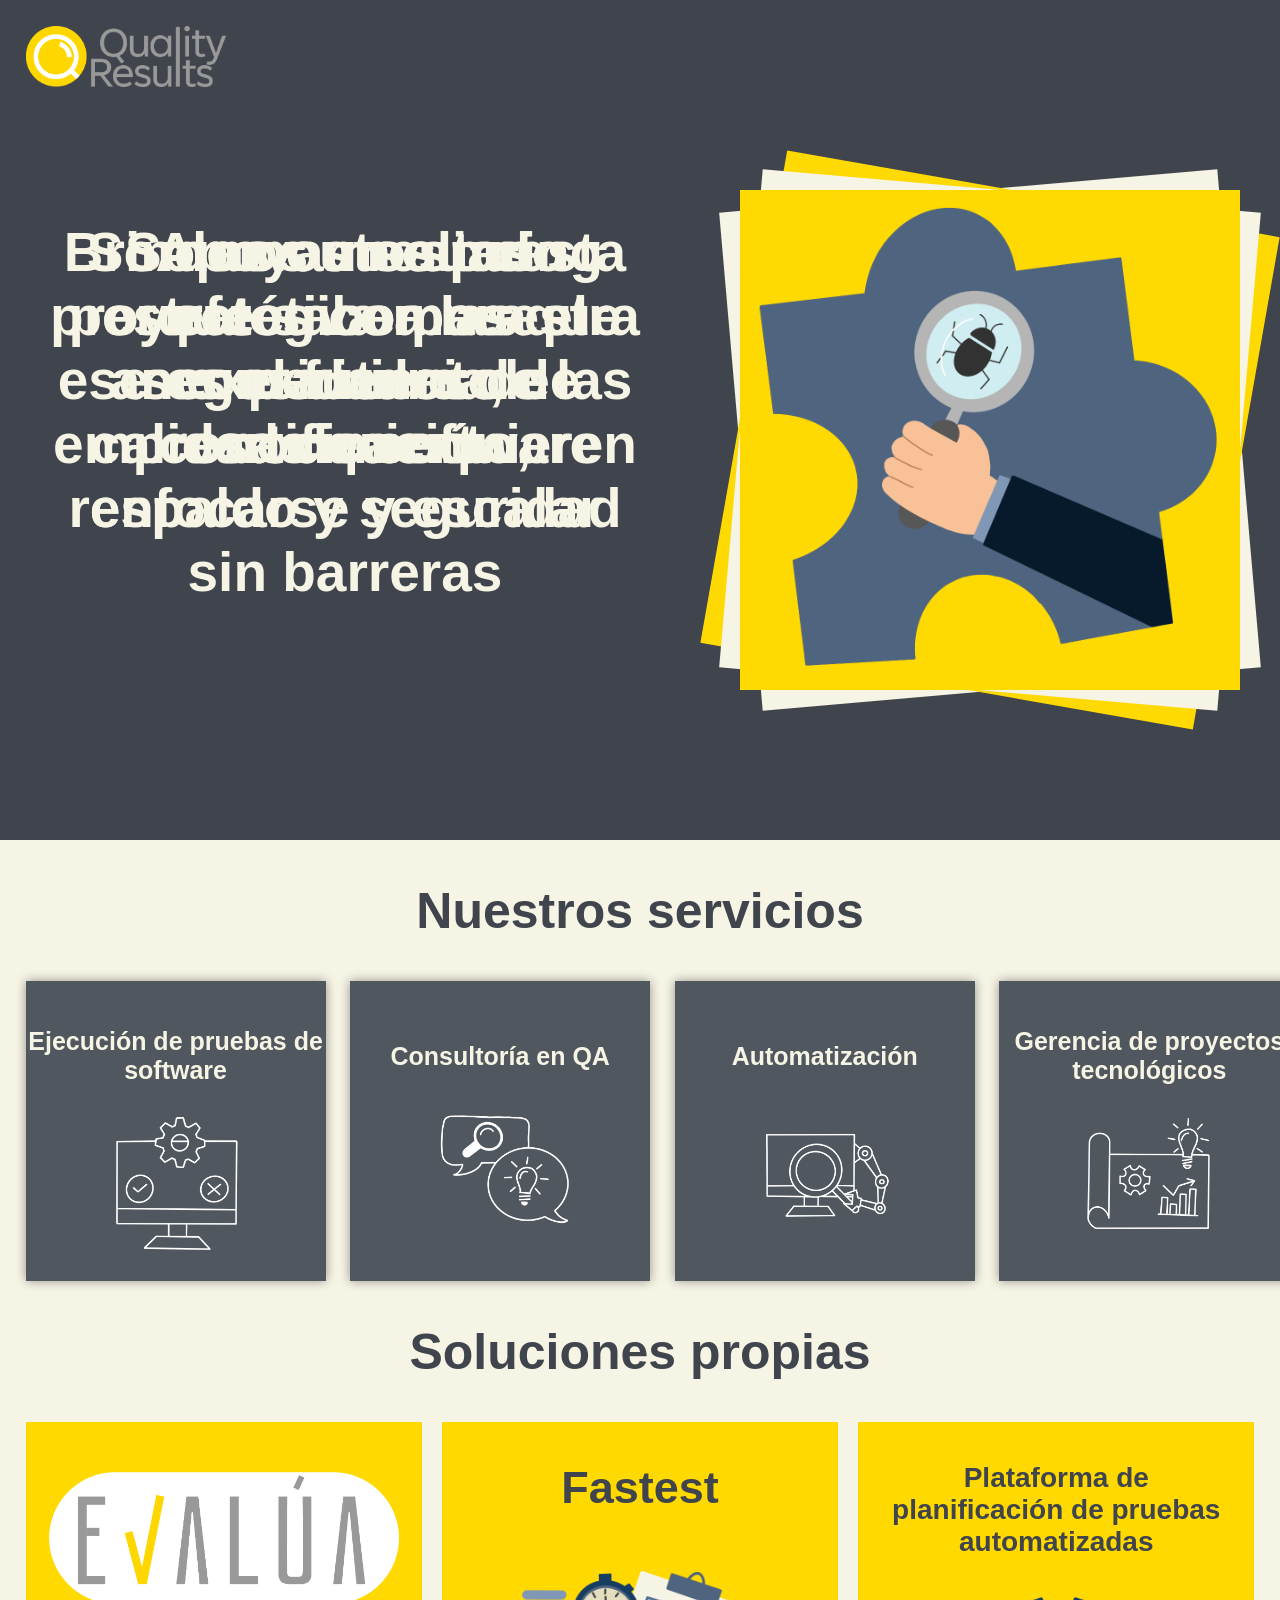
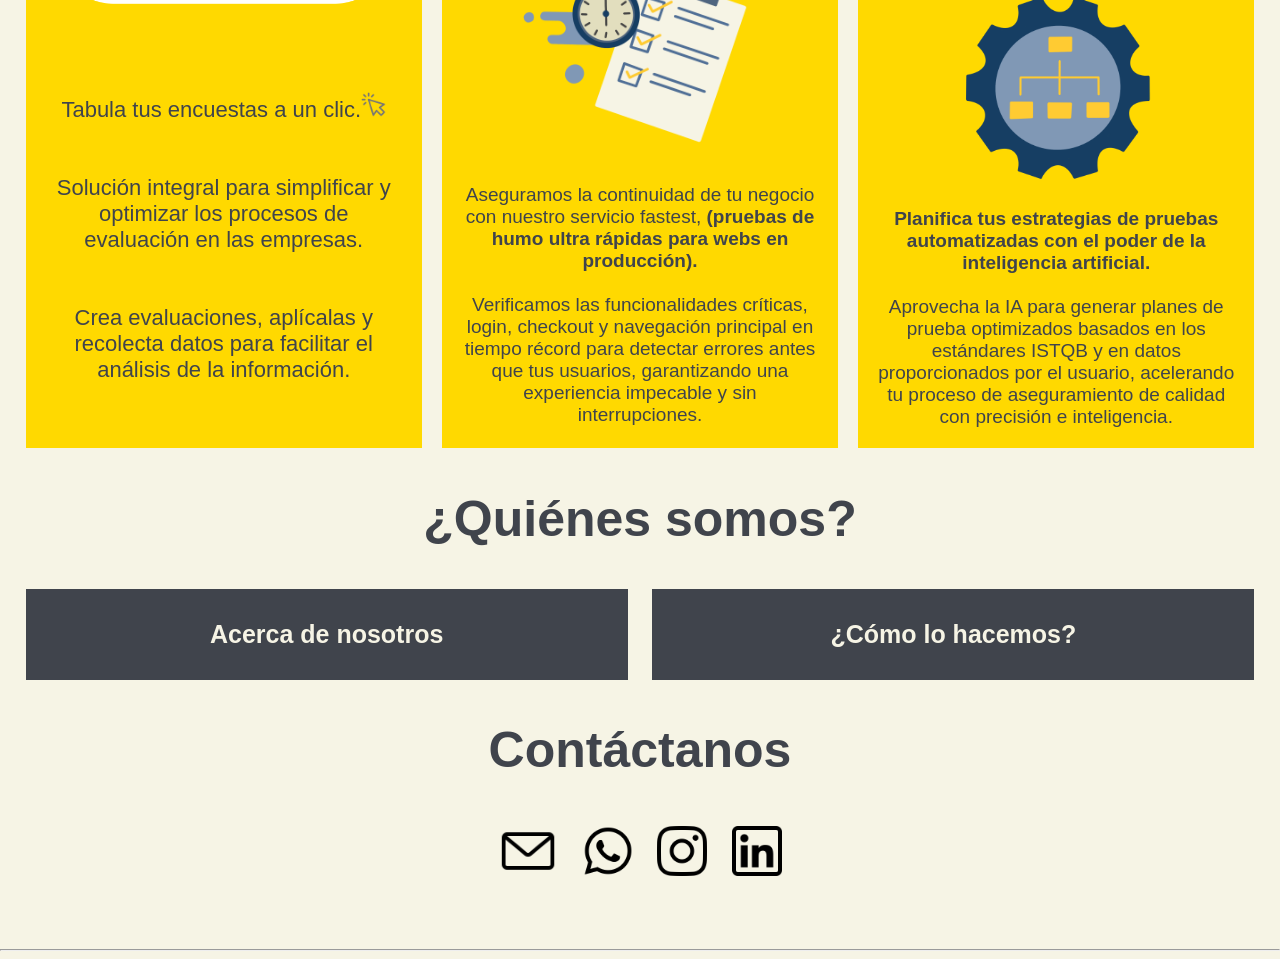
<file: index.html>
<!DOCTYPE html>
<html lang="es">

<head>
    <meta charset="UTF-8"/>
    <meta name="viewport" content="width=device-width, user-scalable=no, initial-scale=1.0"/>
    <link rel="stylesheet" href="style.css?v=1.1"/>
    <link rel="stylesheet" href="responsive.css?v=1.1"/>
    <link rel="icon" type="image/jpg" href="Imagenes/Logo_simbolo.png" />
    <title>Quality Results</title>
</head>

<body>
    <section id="superior">
        <header>
            <div id="wrap">
                <div>
                    <a href="index.html"><img src="Imagenes/Logo2025.png" class="logo"></a>
                </div>
            </div>
        </header>
        <main>

            <section id="carrusel">
                <div id="secciontexto">
                    <div id="cajatexto1">
                        <div class="texto">
                            <strong><a>Somos un aliado estratégico para el aseguramiento de calidad de
                                    software</a></strong>
                        </div>
                    </div>
                    <div id="cajatexto2">
                        <div class="texto">
                            <strong><a>Brindamos respuesta efectiva a las necesidades de certificación</a></strong>
                        </div>
                    </div>
                    <div id="cajatexto3">
                        <div class="texto">
                            <strong><a>Apoyamos tus proyectos con nuestra experiencia, conocimiento, respaldo y
                                    seguridad</a></strong>
                        </div>
                    </div>
                    <div id="cajatexto4">
                        <div class="texto">
                            <strong><a>Somos outsourcing porque sabemos que ese es el futuro de las empresas que quieren
                                    enfocarse y escalar sin barreras</a></strong>
                        </div>
                    </div>
                </div>
                <div id="seccionimagen">
                    <div id="caja1">
                        <div class="imagen">
                            <a><img src="Imagenes/4.png"></a>
                        </div>
                    </div>
                    <div id="caja2">
                        <div class="imagen">
                            <a><img src="Imagenes/3.png"></a>
                        </div>
                    </div>
                    <div id="caja3">
                        <div class="imagen">
                            <a><img src="Imagenes/2.png"></a>
                        </div>
                    </div>
                    <div id="caja4">
                        <div class="imagen">
                            <a><img src="Imagenes/Ilustración_sin_título.png"></a>
                        </div>
                    </div>
                </div>
            </section>
    </section>

    <section id="nuestrosservicios">
        <h1>Nuestros servicios</h1>
        <div class="contenedor">
            <div class="cuadro" onclick="this.classList.toggle('activo')">
                <div class="frontal">
                    <h2>Ejecución de pruebas de software</h2>
                    <img src="Imagenes/Ejecución_De_Pruebas.png" class="icono">
                </div>
                <div class="posterior">
                    <ul>
                        Nos encargamos de la planeación y ejecución de diferentes tipos de pruebas, previo
                        diagnóstico.<br><br>
                        Nuestros colaboradores son certificados en ISTQB y expertos en ejecución de pruebas para
                        garantizar la realización en forma integral de los procesos definidos y para certificar productos de
                        alta calidad.<br><br>
                        Adoptamos herramientas de gestión como apoyo para las diferentes etapas del proceso de prueba a ejecutar.
                    </ul>

                </div>
            </div>
            <div class="cuadro" onclick="this.classList.toggle('activo')">
                <div class="frontal">
                    <h2>Consultoría en QA</h2>
                    <img src="Imagenes/Consultoría_En_Temas_De_Pruebas.png" class="icono">
                </div>
                <div class="posterior">
                    <ul>
                            Apoyamos a las empresas en el diagnóstico del estado actual del proceso de calidad 
                            para detectar sus necesidades.<br><br>
                            Asignamos un consultor experto con conocimiento, experiencia y
                            metodología para acompañar a los equipos de trabajo a definir e implementar
                            sus procesos.<br><br>
                            Proveemos capacitación y sensibilización en calidad de software a todos los integrantes de
                            los equipos de trabajo.
                    </ul>
                </div>
            </div>
            <div class="cuadro" onclick="this.classList.toggle('activo')">
                <div class="frontal">
                    <h2>Automatización</h2>
                    <img src="Imagenes/Automatización_De_Pruebas_.png" class="icono">
                </div>
                <div class="posterior">
                    <ul>
                        Contamos con consultores con conocimiento en herramientas de automatización, que 
                        combinadas con su amplia experiencia en ejecución de pruebas, velan porque la automatización 
                        se convierta en un factor clave del desarrollo ágil de software.<br><br>
                        Asignamos consultores con experiencia en pruebas end-to-end (E2E) para acompañar todo el ciclo
                        de desarrollo de software.<br><br>
                        Acompañamos al equipo de desarrollo en sus prácticas de IC/DC.
                    </ul>
                </div>
            </div>
            <div class="cuadro" onclick="this.classList.toggle('activo')">
                <div class="frontal">
                    <h2>Gerencia de proyectos tecnológicos</h2>
                    <img src="Imagenes/Gerencia_De_Proyectos.png" class="icono">
                </div>
                <div class="posterior">
                    <ul>
                        Transformamos tus ideas técnicas en realidades rentables mediante una gerencia de proyectos de
                        software de alto impacto.<br><br>
                        Maximizamos el retorno de tu inversión optimizando tiempos, presupuestos 
                        y equipos, bajo metodologías ágiles.<br><br>
                        Nos encargamos de la complejidad operativa para que tú te enfoques 
                        en escalar tu negocio.
                    </ul>
                </div>
            </div>
        </div>
    </section>

    <section id="solucionespropias">
    <h1>Soluciones propias</h1>
    <div class="contenedorsoluciones">

 <div class="cuadrosoluciones">
           

            <!-- Contenedor interno para icono + texto -->
            <div class="filasolucion">
                <div class="icono3">
                    <img src="Imagenes/Evalua.png">
                </div>
                <div class="textosoluciones3">
                    <a>Tabula tus encuestas a un clic.<img src="Imagenes/icono clic.png" width="25"><br><br><br>
                        Solución integral para simplificar y optimizar los procesos de<br>
                        evaluación en las empresas.<br><br><br>
                        Crea evaluaciones, aplícalas y<br>
                        recolecta datos para facilitar el<br>
                        análisis de la información.
                    </a>
                </div>
            </div>
        </div>

        <div class="cuadrosoluciones">
            <h2 id="fastest">Fastest</h2>

            <!-- Contenedor interno para icono + texto -->
            <div class="filasolucion">
                <div class="icono1">
                    <img src="Imagenes/Fastest_.png">
                </div>
                <div class="textosoluciones1">
                    <a>Aseguramos la continuidad de tu negocio con nuestro servicio fastest, 
                        <strong>(pruebas de humo ultra rápidas para webs en producción).</strong><br><br>
                        Verificamos las funcionalidades críticas, login, checkout y navegación principal en tiempo 
                        récord para detectar errores antes que tus usuarios, garantizando una experiencia impecable y sin interrupciones.
                    </a>
                </div>
            </div>
        </div>

        <div class="cuadrosoluciones">
            <h2 id="pppa">Plataforma de planificación de pruebas automatizadas</h2>

            <!-- Contenedor interno para icono + texto -->
            <div class="filasolucion">
                <div class="icono2">
                    <img src="Imagenes/Orquestador_.png">
                </div>
                <div class="textosoluciones2">
                    <a><strong>Planifica tus estrategias de pruebas automatizadas con el poder de la inteligencia artificial.</strong><br><br>
                    Aprovecha la IA para generar planes de prueba optimizados basados en los estándares ISTQB y en datos 
                    proporcionados por el usuario, acelerando tu proceso de aseguramiento de calidad con precisión e inteligencia.</a>
                </div>
            </div>
        </div>

    </div>
</section>


    <section id="quienessomos">
        <h1>¿Quiénes somos?</h1>
        <div class="contenedor-acordeon">

            <details>
                <summary>
                    <h2>Acerca de nosotros</h2>
                </summary>
                <p>Con más de 13 años de trayectoria, nos convertimos en un aliado estratégico en control de calidad, 
                    brindando acompañamiento experto para certificar los procesos con agilidad.<br>
                    Acompañamos cada etapa del desarrollo para convertir las necesidades técnicas en soluciones efectivas, 
                    confiables y de alto nivel profesional.<br>
                    Ayudamos a tu empresa a dar una respuesta efectiva al mercado, asegurando que cada 
                    lanzamiento cumpla con los estándares de excelencia más altos.</p>
            </details>

            <details>
                <summary>
                    <h2>¿Cómo lo hacemos?</h2>
                </summary>
                <p>Garantizamos la excelencia técnica mediante metodologías internacionales ISTQB y un modelo de servicio 
                    escalable.<br>
                    Definimos niveles de servicio personalizados que se alinean exactamente con tus objetivos, 
                    aplicando las mejores prácticas globales para asegurar que el software no solo funcione, sino que supere 
                    las expectativas.</p>
            </details>

        </div>
    </section>

    <section id="contactanos">
        <h1>Contáctanos</h1>
        <nav>
            <ul>
                <li><a href="mailto:info@q-results.com.co" target=“blank”><img src="Imagenes/carta.png"
                    class="iconoredes1"></a></li>
                <li><a href="https://wa.me/573207203584" target=“blank”><img src="Imagenes/whatsapp.png"
                    class="iconoredes"></a></li>
                <li><a href="https://www.instagram.com/qualityresults_sas/" target=“blank”><img src="Imagenes/instagram.png"
                    class="iconoredes"></a></li>
                <li><a href="https://www.linkedin.com/company/qualityresults" target=“blank”><img src="Imagenes/linkedin.png"
                    class="iconoredes"></a></li>
            </ul>
        </nav>
    </section>
    </main>
    <hr />
</body>

</html>
</file>
<file: style.css>
body {
    background-color: #F6F4E5;
    font-family: 'Poppins', sans-serif;
    margin: 0;
    padding: 0;
    text-align: center;
    color: #40444C;
}

h1 {
    font-size: 50px;
    color: #40444C;
}

h2 {
    font-size: 30px;
    color: #F6F4E5;
}

#superior{
  background:#40444C;
    animation: cambioFondo 20s steps(1) infinite;
}

#wrap{
    width:100%;
    margin:0px auto;
}

header{
    width:100%;
    height: 90px;

}

.logo{
    float:left;
    margin: 2%;
    width: 200px;
}

#menu{
    float:right;
    margin: 1%;
}

#carrusel{
    position: relative;
    display: flex;
    align-items: center;
    width: 100%;
    height: 700px;
    overflow: hidden;
    margin-top: 50px;
}


#secciontexto{
  position: relative;
  width:50%;
  height: 100%;
  background-color: transparent;
  justify-content: center;
  align-items: center;
}

#seccionimagen{
  position: relative;
  width:49%;
  height: 100%;
  background-color: transparent;
}
.imagen img{
  float: center;
  justify-content: center;
  align-items: center;
  width: 500px;
  height: 500px;
}

.texto{
  font-size: 55px;
  color: #F6F4E5;
  vertical-align: middle;
  padding-top: 80px;
  padding-bottom: 120px;
  padding-left: 50px;
}

#cajatexto1, #cajatexto2, #cajatexto3, #cajatexto4{
  position: absolute;
}

#cajatexto1{
  animation: desaparecer1 20s steps(1) infinite;
}

#cajatexto2{
  animation: desaparecer2 20s steps(1) infinite;
}

#cajatexto3{
  animation: desaparecer3 20s steps(1) infinite;
}

#cajatexto4{
  animation: desaparecer4 20s steps(1) infinite;
}

#caja1, #caja2, #caja3, #caja4{
  position: absolute;
  height: 500px;
  width: 500px;
  margin-top: 50px;
  margin-left: 100px;
}

#caja1{
  background-color: #f6f4e5;
  transform: rotate(-5deg);
  animation: desplazamiento1 20s linear infinite ;
}

#caja2{
  background-color: #ffd902;
  transform: rotate(10deg);
  animation: desplazamiento2 20s linear infinite ;
}

#caja3{
  background-color: #f6f4e5;
  transform: rotate(5deg);
  animation: desplazamiento3 20s linear infinite ;
}

#caja4{
  background-color: #ffd902;
  transform: rotate(0deg);
  animation: desplazamiento4 20s linear infinite ;
}

@keyframes desplazamiento1 {
  0%   { margin-left: 100px; }
  99%  { margin-left: 100px; }
  100% { margin-left: 1000px; } /* pausa aquí */
  100% { margin-left: 1000px; }
}

@keyframes desplazamiento2 {
  0%   { margin-left: 100px; }
  74%  { margin-left: 100px; }
  75%  { margin-left: 1000px; } /* pausa aquí */
  100% { margin-left: 1000px; }
}

@keyframes desplazamiento3 {
  0%   { margin-left: 100px; }
  49%  { margin-left: 100px; }
  50%  { margin-left: 1000px; } /* pausa aquí */
  100% { margin-left: 1000px; }
}

@keyframes desplazamiento4 {
  0%   { margin-left: 100px; }
  24%  { margin-left: 100px; }
  25%  { margin-left: 1000px;} /* pausa aquí */
  100% { margin-left: 1000px;}
}

@keyframes cambioFondo {
  0%   { background: #40444C; }
  24%  { background: #51575f; }
  49%  { background: #40444C; }
  74%  { background: #51575f; }
  100% { background: #40444C; } /* vuelve al inicio */

}

@keyframes desaparecer1 {
  0%   { opacity: 1; }
  24% { opacity: 0; }
  25%   { opacity: 0; }
  49% { opacity: 0; }
  50%   { opacity: 0; }
  74% { opacity: 0; }
  75%   { opacity: 0; }
  99% { opacity: 0; }
}

@keyframes desaparecer2 {
  0%   { opacity: 0; }
  24% { opacity: 0; }
  25%   { opacity: 1; }
  49% { opacity: 0; }
  50%   { opacity: 0; }
  74% { opacity: 0; }
  75%   { opacity: 0; }
  99% { opacity: 0; }
}

@keyframes desaparecer3 {
  0%   { opacity: 0; }
  24% { opacity: 0; }
  25%   { opacity: 0; }
  49% { opacity: 0; }
  50%   { opacity: 1; }
  74% { opacity: 0; }
  75%   { opacity: 0; }
  99% { opacity: 0; }
}

@keyframes desaparecer4 {
  0%   { opacity: 0; }
  24% { opacity: 0; }
  25%   { opacity: 0; }
  49% { opacity: 0; }
  50%   { opacity: 0; }
  74% { opacity: 0; }
  75%   { opacity: 1; }
  99% { opacity: 0; }
}
.icono {
  width: 150px;
}

  .contenedor {

    perspective: 1000px;
    display: grid;
    grid-template-columns: repeat(4, 1fr); /* 2 columnas */
    gap: 2%; /* espacio entre cuadros */
    padding-left: 2%;
    padding-right: 2%;
  }
  
  .cuadro {
    width: 360px;
    height: 360px;
    position: relative;
    transform-style: preserve-3d;
    transition: transform 0.9s ease-in-out;
    cursor: pointer;
  }
  
  .cuadro.activo {
    transform: rotateY(180deg);
  }
  
  .frontal, .posterior {
    position: absolute;
    width: 100%;
    height: 100%;
    backface-visibility: hidden;
    display: flex;
    flex-direction: column;
    justify-content: center;
    align-items: center;
    font-size: 14px;
    color: #51575E;
    box-shadow: 0 0 10px rgba(0, 0, 0, 0.4);
    background-color: #F3F3F1;
    border-radius: 0px;
    padding: 0px;
  }
  
  .frontal {
    background: #51575E;
  }

  .posterior {
    background: #FFD900;
    transform: rotateY(180deg);
    text-align: center;
    font-size: 14px;
  }

  .posterior ul {
    padding-right:50px;
  }

  .posterior li{
    margin-bottom: 10px;    
  }

  .cuadro:hover .frontal {
    transform: scale(1.05);
    transition: transform 0.3s ease;
  }

.contenedorsoluciones {
    display: grid;
    grid-template-columns: repeat(auto-fit, minmax(233px, 1fr));
    gap: 20px;
    padding: 0 2%;
    max-width: 1920px;
    margin: 0 auto;
}

.cuadrosoluciones {
    background-color: #FFD900;
    padding: 20px;
    display: flex;
    flex-direction: column;
}

.cuadrosoluciones h2 {
    margin: 0px;
    color: #40444C;
    font-size: 28px;
    padding-top: 20px;
}

#fastest {
  font-size: 45px;
}

.filasolucion {
    display: flex;
    align-items: center;
    gap: 20px;
    flex-direction: column;
}

.cuadrosoluciones .icono1{
  padding-top: 0px;
    width: 250px;
    height: 250px;
    flex-shrink: 0;
}

.cuadrosoluciones .icono2 {
  padding-top: 30px;
    width: 200px;
    height: 200px;
    flex-shrink: 0;
}

.cuadrosoluciones .icono3 {
  padding-top: 30px;
    width: 350px;
    height: 200px;
    flex-shrink: 0;
}

.cuadrosoluciones .icono1 img,
.cuadrosoluciones .icono2 img,
.cuadrosoluciones .icono3 img{
    width: 100%;
    height: auto;
}

/* Textos */
.cuadrosoluciones .textosoluciones1 {
    font-size: 19px;
    flex: 1;
}

.cuadrosoluciones .textosoluciones2 {
    font-size: 19px;
    flex: 1;
}

.cuadrosoluciones .textosoluciones3 {
    font-size: 22px;
    flex: 1;
}




      .contenedor-acordeon {
        display: grid;
        grid-template-columns: 1fr 1fr; /* dos columnas */
        gap: 2%;
        max-width: 100%;
        margin: 0 auto;
        text-align: center; /* que el texto no quede centrado */
        padding-left: 2%;
        padding-right: 2%;
      }

      .contenedor-acordeon p{
        padding: 0px 30px 0px 30px;
      }
      
      details {
        background: #F6F4E5;
        border-radius: 0px;
        padding: 0px 0px;
        transition: all 0.3s ease;
        cursor: pointer;
        color:#F6F4E5
      }
      
      summary {
        cursor: pointer;
        font-weight: bold;
        background: #40444C;
        color: #000000;
        padding: 10px;
        box-shadow: 0 0 10px rgba(0, 0, 0, 0);
        list-style: none; /* quita la flechita por defecto (solo algunos navegadores) */
        gap: 50px;
      }
      
    

      summary:hover {
        background: #FFD900;
      }

      summary:hover h2 {
        color: #40444C; /* color cuando pasas el mouse */
      }
      
      details[open] {
        background: #40444C;
        cursor: default;
      }

      nav{
        width: 100%;
        height: 120px;
    }

    nav ul{
  margin: 0;
  padding: 0;
}

    nav ul li{
      display: inline-block;
      padding: 0px 10px;
      font-size: 0px;
  }

  nav ul li a{
    color:white;
    vertical-align: middle;
}

.iconoredes{
  width: 50px;
}

.iconoredes1{
  width: 60px;
}

.iconoredes:hover, .iconoredes1:hover {
  transform: scale(1.1);
  transition: transform 0.3s ease;
}
</file>
<file: responsive.css>
@media (min-width: 1201px) and (max-width:1400px){

      .cuadro {
    width: 300px;
    height: 300px;
  }

  h2 {
    font-size: 25px;
}

  .posterior {
    font-size: 14px;
  }

  .posterior ul {
    padding-right:20px;
    padding-left: 20px;
  }

}

@media (min-width: 1025px) and (max-width:1200px){

  .cuadro {
    width: 260px;
    height: 260px;
  }

  h2 {
    font-size: 22px;
}

  .posterior {
    font-size: 12.5px;
  }

    .posterior ul {
    padding-right:15px;
    padding-left: 15px;
  }

  #carrusel{
    height: 600px;
    margin-top: 40px;
}

.texto{
  font-size: 50px;
}

  .imagen img{
  width: 400px;
  height: 400px;
}

#caja1, #caja2, #caja3, #caja4{
  height: 400px;
  width: 400px;
}

.cuadrosoluciones .textosoluciones1,
.cuadrosoluciones .textosoluciones2,
.cuadrosoluciones .textosoluciones3 {
    font-size: 16px;
}

.cuadrosoluciones h2 {
    font-size: 20px;
}

.cuadrosoluciones .icono1 {
    width: 180px;
    height: 180px;
}

.cuadrosoluciones .icono2 {
    width: 160px;
    height: 160px;
}

.cuadrosoluciones .icono3 {
    width: 200px;
    height: 140px;
}

.icono {
  width: 120px;
}

#fastest {
  font-size: 28px;
}

}

@media (min-width: 866px) and (max-width:1024px){

  .cuadro {
    width: 230px;
    height: 230px;
  }

  h2 {
    font-size: 20px;
}

  .posterior {
    font-size: 11.5px;
  }

   .posterior ul {
    padding-right:10px;
    padding-left: 10px;
  }

  #carrusel{
    height: 500px;
     margin-top: 20px;
}

.texto{
  font-size: 45px;
}

  .imagen img{
  width: 350px;
  height: 350px;
}

#caja1, #caja2, #caja3, #caja4{
  height: 350px;
  width: 350px;
}

.cuadrosoluciones .textosoluciones1,
.cuadrosoluciones .textosoluciones2,
.cuadrosoluciones .textosoluciones3 {
    font-size: 14px;
}

.cuadrosoluciones h2 {
    font-size: 16px;
}

.cuadrosoluciones .icono1 {
    width: 160px;
    height: 160px;
}

.cuadrosoluciones .icono2 {
    width: 140px;
    height: 140px;
}

.cuadrosoluciones .icono3  {
    width: 200px;
    height: 100px;
}

#fastest {
  font-size: 22px;
}

.icono {
  width: 100px;
}

}

@media (min-width: 768px) and (max-width:865px){

  .cuadro {
    width: 180px;
    height: 180px;
  }

  h2 {
    font-size: 16px;
}

  .posterior {
    font-size: 8px;
  }

   .posterior ul {
    padding-right:10px;
    padding-left: 10px;
  }

  #carrusel{
    height:400px;
     margin-top: 10px;
}

.texto{
  font-size: 35px;
}

  .imagen img{
  width: 250px;
  height: 250px;
}

#caja1, #caja2, #caja3, #caja4{
  height: 250px;
  width: 250px;
}

.cuadrosoluciones .textosoluciones1,
.cuadrosoluciones .textosoluciones2,
.cuadrosoluciones .textosoluciones3 {
    font-size: 12px;
}

.cuadrosoluciones h2 {
    font-size: 15px;
}

.cuadrosoluciones .icono1 {
    width: 150px;
    height: 150px;
}

.cuadrosoluciones .icono2 {
    width: 120px;
    height: 120px;
}

.cuadrosoluciones .icono3 {
    width: 200px;
    height: 100px;
}

#fastest {
  font-size: 20px;
}

.icono {
  width: 90px;
}

}


@media (max-width:767px){



 .contenedor {

    grid-template-columns: repeat(2, 1fr); /* 2 columnas */
    gap: 5%; /* espacio entre cuadros */
    padding-left: 5%;
    padding-right: 5%;
  }

  .cuadro {
    width: 160px;
    height: 160px;
  }

  h2 {
    font-size: 14px;
}

 .posterior {
    font-size: 7px;
  }

   .posterior ul {
    padding-right:10px;
    padding-left: 10px;
  }

  #carrusel{
    height: 150px;
     margin-top: 0px;
}

#seccionimagen{
   width: 39%;
}

#secciontexto{
   width: 60%;
}

.texto{
  font-size: 18px;
  padding-top: 10px;
  padding-left: 0px;
  padding-right: 0px;
  margin-left: 10px;
  margin-right: 0px;
}

  .imagen img{
  width: 120px;
  height: 120px;

}

#caja1, #caja2, #caja3, #caja4{
  height: 120px;
  width: 120px;
  margin-top: 10px;
  margin-left: 20px;
}

#caja1{
  animation: desaparecer4 20s steps(1) infinite;
}

#caja2{
  animation: desaparecer3 20s steps(1) infinite;
}

#caja3{
  animation: desaparecer2 20s steps(1) infinite;
}

#caja4{
  animation: desaparecer1 20s steps(1) infinite;
}


.cuadrosoluciones .textosoluciones1,
.cuadrosoluciones .textosoluciones2,
.cuadrosoluciones .textosoluciones3 {
    font-size: 20px;
}

.cuadrosoluciones h2 {
    font-size: 25px;
}

.cuadrosoluciones .icono1,
.cuadrosoluciones .icono2
{
    width: 200px;
    height: 200px;
}

.cuadrosoluciones .icono3 {
    width: 300px;
    height: 150px;
}

#fastest {
  font-size: 30px;
}
.icono {
  width: 80px;
}

 .contenedor-acordeon {
        display: grid;
        grid-template-columns:1fr; /* dos columnas */
        gap: 2%;
        max-width: 100%;
        margin: 0 auto;
        text-align: center; /* que el texto no quede centrado */
        padding-left: 2%;
        padding-right: 2%;
      }

      h1 {
    font-size: 30px;
}

.iconoredes{
  width: 30px;
}

.iconoredes1{
  width: 40px;
}

.logo{
    width: 150px;
}
    }
</file>
